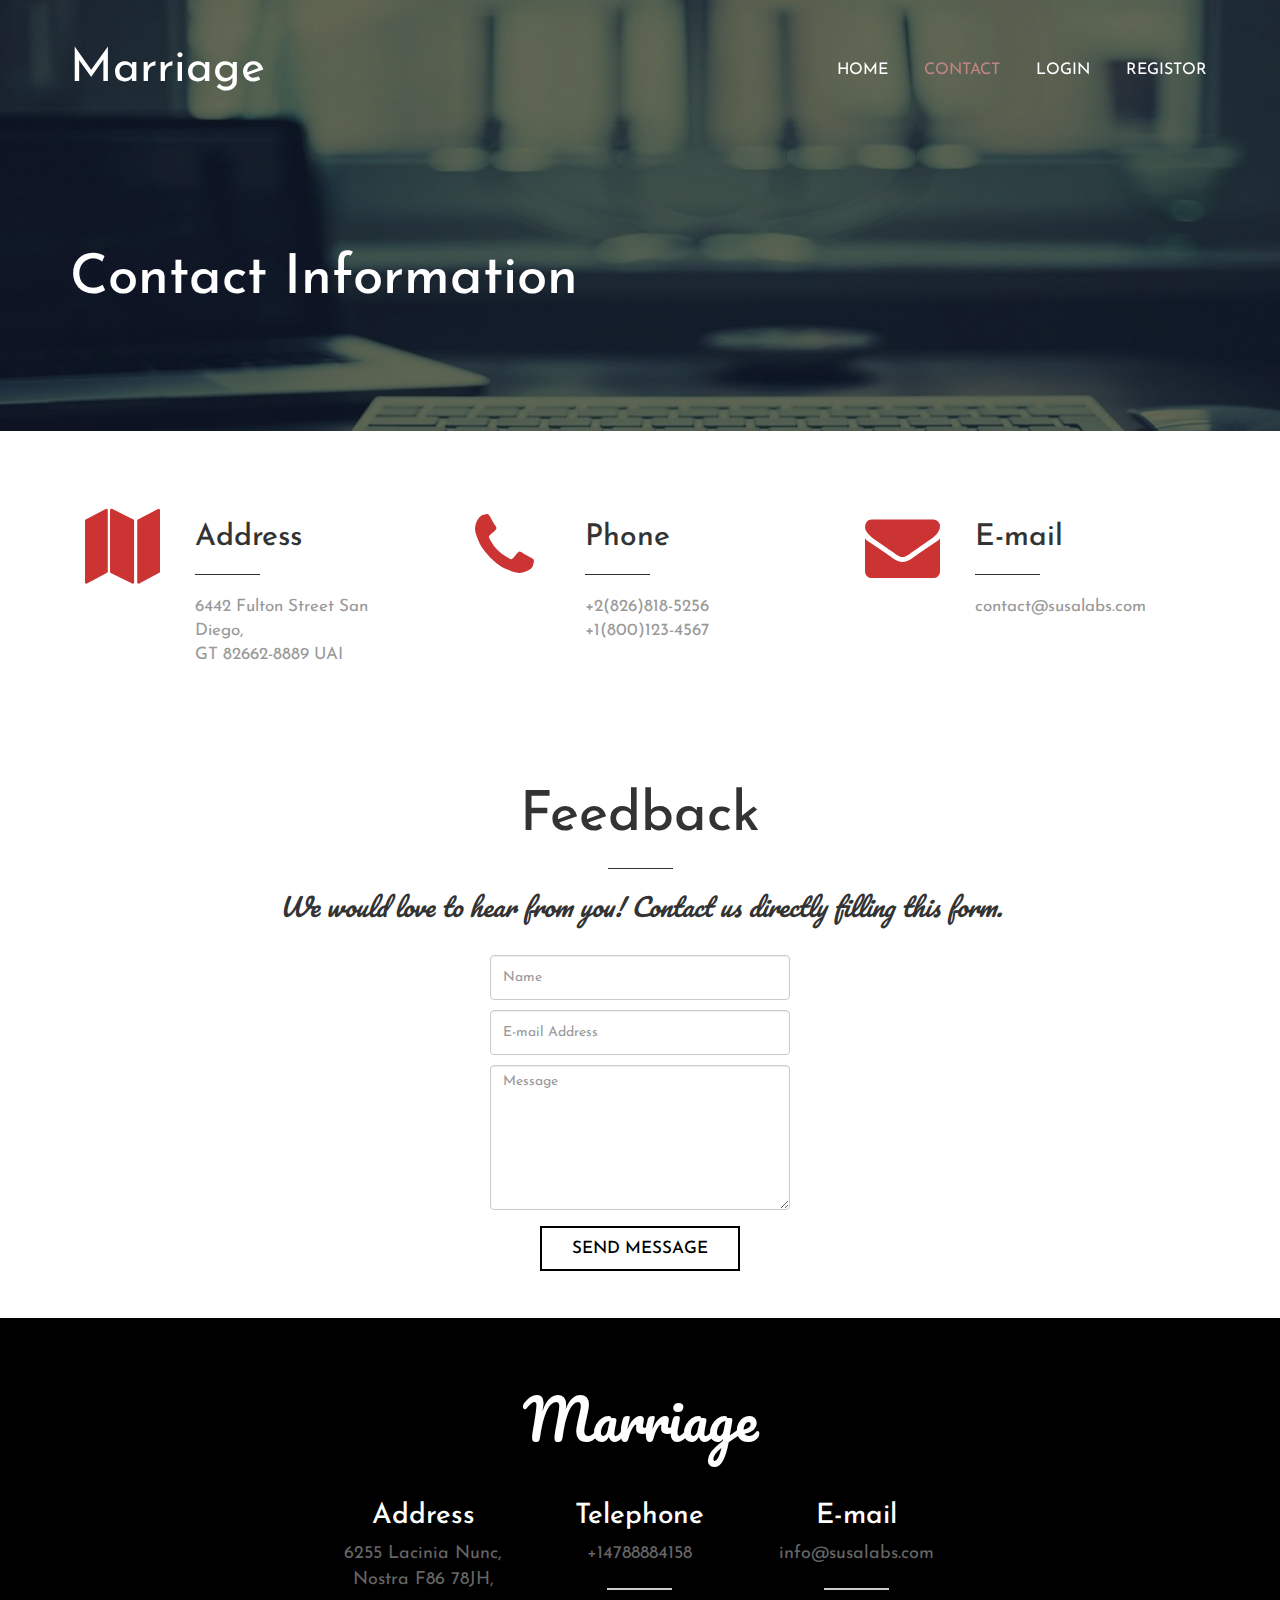
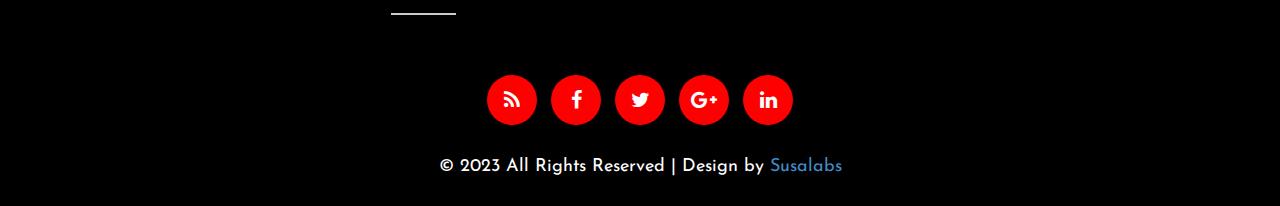
<file: contact.html>
<!DOCTYPE html>
<html lang="en">
  <head>
    <meta charset="utf-8">
    <meta http-equiv="X-UA-Compatible" content="IE=edge">
    <meta name="viewport" content="width=device-width, initial-scale=1">
    <title>Marriage</title>
	<link href="css/bootstrap.min.css" rel="stylesheet">
	<link href="css/global.css" rel="stylesheet">
	<link href="css/index.css" rel="stylesheet">
	<link href="css/about.css" rel="stylesheet">
	<link href="css/team.css" rel="stylesheet">
	<link href="css/contact.css" rel="stylesheet">
	<link rel="stylesheet" type="text/css" href="css/font-awesome.min.css" />
	<link href="css/element.css" rel="stylesheet">
	<link href="https://fonts.googleapis.com/css?family=Josefin+Sans&display=swap" rel="stylesheet">
	<link href="https://fonts.googleapis.com/css?family=Pacifico&display=swap" rel="stylesheet">
	<script src="js/jquery-2.1.1.min.js"></script>
	<script src="js/bootstrap.min.js"></script>
	

    
    
	
     

  </head>
  
<body>
	<section id="header">
		<nav class="navbar navbar-default navbar-fixed-top">
			<div class="container">
				<!-- Brand and toggle get grouped for better mobile display -->
				<div class="navbar-header page-scroll">
					<button type="button" class="navbar-toggle" data-toggle="collapse" data-target="#bs-example-navbar-collapse-1">
						<span class="sr-only">Toggle navigation</span>
						<span class="icon-bar"></span>
						<span class="icon-bar"></span>
						<span class="icon-bar"></span>
					</button>
					<a class="navbar-brand heading_tag" href="index.html">Marriage</a>
				</div>
	
				<!-- Collect the nav links, forms, and other content for toggling -->
				<div class="collapse navbar-collapse" id="bs-example-navbar-collapse-1">
					<ul class="nav navbar-nav navbar-right">
						<li>
							<a class="tag_menu " href="index.html">HOME</a>                    </li>
						 
					   <li>
							<a class="tag_menu active_tab" href="contact.html">CONTACT</a>                    </li>
							<li>
								<a class="tag_menu" href="login.html">LOGIN</a>                    </li>
								<li>
									<a class="tag_menu" href="registor.html">REGISTOR</a>                    </li>
					
						
					</ul>
					 
				</div>
				<!-- /.navbar-collapse -->
			</div>
			<!-- /.container-fluid -->
		</nav>
	</section>
	
	<section id="header_mini">
		<div class="container">
		  <div class="row">
				  <div class="header_mini clearfix">
					  <h1><a class="heading_tag" href="index.html">Marriage</a></h1>
				  </div>
						<a id="menu-toggle" href="#" class="btn btn-warning btn-lg toggle"><i class="fa fa-toggle-on"></i></a>
			  
						 <div id="sidebar-wrapper" class="">
							  <ul class="sidebar-nav">
								<a id="menu-close" href="#" class="btn btn-default btn-lg pull-right toggle"><i class="fa fa-remove"></i></a>
								<li class="sidebar-brand">
								  <a class="heading_tag" href="index.html">Marriage</a></li>
									 <li>
							<a class="tag_menu active_tab" href="index.html">HOME</a>                    </li>
						 <li>
							<a class="tag_menu" href="contact.html">CONTACT</a>                    </li>
							<li>
								<a class="tag_menu" href="contact.html">Login/Registor</a>                    </li>
						
										<li class="dropdown">
						  <a class="tag_menu" href="#" data-toggle="dropdown" role="button" aria-expanded="false">MORE<span class="caret"></span></a>
						  <ul class="dropdown-menu drop_1" role="menu">
							<li><a href="#">Home</a></li>
							<li><a href="#">Blogpost</a></li>
							<li><a href="detail.html">Detail</a></li>
						  </ul>
						</li>
							  </ul>
						 </div>
						 
		   </div>
		</div>
	  </section>

<section id="about" class="about_team clearfix">
 <div class="about_main clearfix">
   <div class="container">
  <div class="row">
   <div class="about clearfix">
   <div class="col-sm-7 about_left clearfix">
    <div class="about_left_inner clearfix">
	 <h1>Contact Information</h1>
	
	</div>
   </div>	 
   </div>
  </div>
 </div>
 </div>
</section>

<section id="contact" class="clearfix">
   <div class="container">
   <div class="row">
   <div class="contact clearfix">
    <div class="col-sm-4 contact_left clearfix">
	 <div class="contact_left_inner clearfix">
	  <div class="col-sm-3 contact_left_inner_left clearfix">
	   <div class="contact_left_inner_left_inner clearfix">
	    <p><i class="fa fa-map"></i></p>
	   </div>
	  </div>
	  <div class="col-sm-9 contact_left_inner_right clearfix">
	   <div class="contact_left_inner_right_inner clearfix">
	    <h4>Address</h4>
		<hr class="hr_1">
		<p>6442 Fulton Street San Diego,</p>
		<p>GT 82662-8889 UAI</p>
	   </div>
	  </div>
	 </div>
	</div>
	<div class="col-sm-4 contact_left clearfix">
	 <div class="contact_left_inner clearfix">
	  <div class="col-sm-3 contact_left_inner_left clearfix">
	   <div class="contact_left_inner_left_inner clearfix">
	    <p><i class="fa fa-phone"></i></p>
	   </div>
	  </div>
	  <div class="col-sm-9 contact_left_inner_right clearfix">
	   <div class="contact_left_inner_right_inner clearfix">
	    <h4>Phone</h4>
		<hr class="hr_1">
		<p><a href="#">+2(826)818-5256</a></p>
		<p><a href="#">+1(800)123-4567</a></p>
	   </div>
	  </div>
	 </div>
	</div>
	<div class="col-sm-4 contact_left clearfix">
	 <div class="contact_left_inner clearfix">
	  <div class="col-sm-3 contact_left_inner_left clearfix">
	   <div class="contact_left_inner_left_inner clearfix">
	    <p><i class="fa fa-envelope"></i></p>
	   </div>
	  </div>
	  <div class="col-sm-9 contact_left_inner_right clearfix">
	   <div class="contact_left_inner_right_inner clearfix">
	    <h4>E-mail</h4>
		<hr class="hr_1">
		<p><a href="#">contact@susalabs.com</a></p>
	   </div>
	  </div>
	 </div>
	</div>
   </div>
  </div>
 </div>
</section>

<section id="contact_2" class="clearfix">
   <div class="container">
   <div class="row">
   <div class="contact_2 clearfix">
    <h1>Feedback</h1>
	<hr class="hr_1">
    <p>We would love to hear from you! Contact us directly filling this form.</p>
	<input type="text" class="form-control form-control_new_1" placeholder="Name">
	<input type="text" class="form-control form-control_new_1" placeholder="E-mail Address">
	<textarea placeholder="Message" class="form-control form-control_mass"></textarea>
	<h5><a href="#">SEND MESSAGE</a></h5>
   </div>
  </div>
 </div>
</section>


<section id="footer" class="clearfix">
	<div class="container">
	 <div class="row">
	  <div class="footer clearfix">
	   <div class="footer_top clearfix">
		<h2><a href="index.html">Marriage</a></h2>
	   </div>
	   <div class="footer_middle clearfix">
		<div class="col-sm-4 footer_middle_left clearfix">
		 <div class="footer_middle_left_inner clearfix">
		  <h2>Address</h2>
		  <p>6255 Lacinia Nunc,</p>
		  <p>Nostra F86 78JH,</p>
		  <hr class="hr_1">
		 </div>
		</div>
		<div class="col-sm-4 footer_middle_left clearfix">
		 <div class="footer_middle_left_inner clearfix">
		  <h2>Telephone</h2>
		  <p><a href="#"> +14788884158</a></p>
		  
		  <hr class="hr_1">
		 </div>
		</div>
		<div class="col-sm-4 footer_middle_left clearfix">
		 <div class="footer_middle_left_inner clearfix">
		  <h2>E-mail</h2>
		  <p><a href="#">info@susalabs.com</a></p>
		  
		  <hr class="hr_1">
		 </div>
		</div>
	   </div>
	   <div class="footer_bottom clearfix"> 
	   <ul class="social-network social-circle">
						   <li><a href="#" class="icoRss" title="Rss"><i class="fa fa-rss"></i></a></li>
						   <li><a href="#" class="icoFacebook" title="Facebook"><i class="fa fa-facebook"></i></a></li>
						   <li><a href="#" class="icoTwitter" title="Twitter"><i class="fa fa-twitter"></i></a></li>
						   <li><a href="#" class="icoGoogle" title="Google +"><i class="fa fa-google-plus"></i></a></li>
						   <li><a href="#" class="icoLinkedin" title="Linkedin"><i class="fa fa-linkedin"></i></a></li>
		   </ul>
		   <p> © 2023  All Rights Reserved | Design by <a href="https://susalabs.com/">Susalabs</a></p>
	   </div>
	  </div>
	 </div>
	</div>
   </section>


<script src="js/classie.js"></script>
<script src="js/cbpAnimatedHeader.js"></script>
<script type="text/javascript">
	  $("#menu-close").click(function(e) {
    e.preventDefault();
    $("#sidebar-wrapper").toggleClass("active");
  });
  $("#menu-toggle").click(function(e) {
    e.preventDefault();
    $("#sidebar-wrapper").toggleClass("active");
  });
	</script>
</body>
       
</html>
</file>
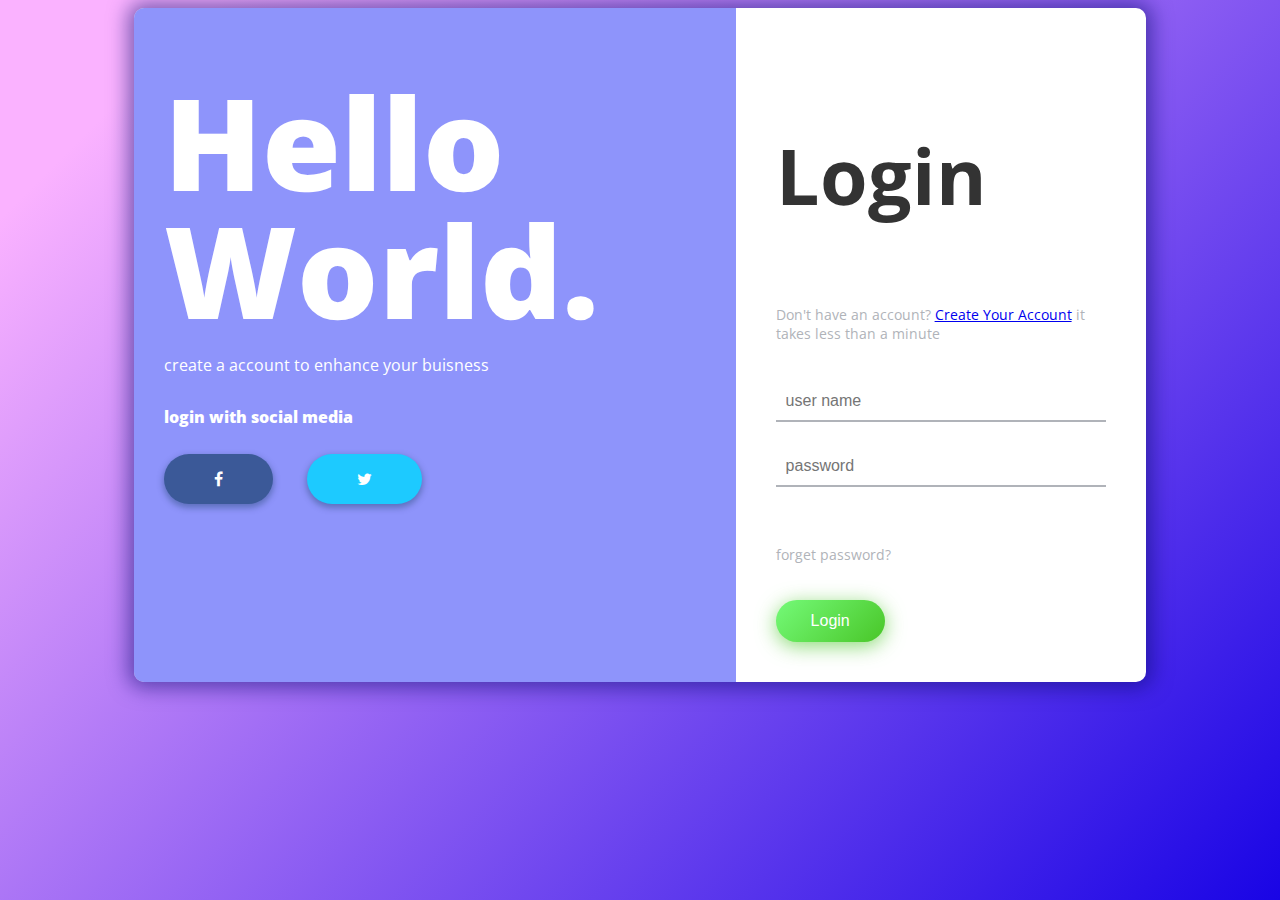
<file: login.html>
<!DOCTYPE html>
<html lang="en" >
<head>
  <meta charset="UTF-8">
  <title>Login</title>
  <link href="https://fonts.googleapis.com/css?family=Open+Sans" rel="stylesheet">


<link href="https://maxcdn.bootstrapcdn.com/font-awesome/4.7.0/css/font-awesome.min.css" rel="stylesheet" integrity="sha384-wvfXpqpZZVQGK6TAh5PVlGOfQNHSoD2xbE+QkPxCAFlNEevoEH3Sl0sibVcOQVnN" crossorigin="anonymous">
<link rel="stylesheet" type="text/css" href="css/login.css">

</head>
<body>
<!-- partial:index.partial.html -->
<div class="box-form">
	<div class="left">
		<div class="overlay">
		<h1>Hello World.</h1>
		<p>create a account to enhance your buisness</p>
		<span>
			<p>login with social media</p>
			<a href="#"><i class="fa fa-facebook" aria-hidden="true"></i></a>
			<a href="#"><i class="fa fa-twitter" aria-hidden="true"></i></a>
		</span>
		</div>
	</div>
	
	
		<div class="right">
		<h5>Login</h5>
		<p>Don't have an account? <a href="registor.html">Create Your Account</a> it takes less than a minute</p>
		<div class="inputs">
			<input type="text" id="username" placeholder="user name">
			<br>
			<input type="password" id="pass" placeholder="password">
		</div>
			
			<br><br>
			
		<div class="remember-me--forget-password">
				<!-- Angular -->
	
			<p>forget password?</p>
		</div>
			
			<br>
			<button type="submit" onclick="validate()">Login</button>
	</div>
	
</div>
  

<!-- partial -->
<script>
	function validate(){
		var username= document.getElementById("username").value
		var pass= document.getElementById("pass").value
		if (username=="susalabs" && pass=="123456789"){
			alert("login successfully");
			window.location.replace("compose.html");
			return false;
		}
		else{
			alert("login failed");
		}
	}
</script>

  
</body>
</html>
</file>
<file: css/global.css>
/*
Template Name:Marriage
File: Layout CSS
Author: Templates On Web
Author URI: http://templateonweb.com/
Licence: <a href="http://www.templateonweb.com/terms.php?v=content&contentid=152">Website Template Licence</a>
*/
body{
font-family: 'Josefin Sans', sans-serif!important;
   }
h1,h2,h3,h4,h5,h6{
padding:0;
margin:0;
}
a:hover{
text-decoration:none;
}
ul{
padding:0;
margin:0;
list-style:none;
}
p{
padding:0;
margin:0;
}
.space_left{
padding-left:0; 
} 
.space_right{
padding-right:0; 
} s
.space_all{
padding:0; 
} 
.border_none_1{
   border:none!important;
   }
.active_tab{
   color:#d0413c!important;
  }
.left_1{
  display:block;
 }



/*********************header****************/
.navbar-default {
  background:none;
  border:none;
  padding-top:45px;
}
.navbar-brand{
   color:#fff!important;
   font-size:46px;
   }
#header .tag_menu{
   color:#fff;
   padding-left:10px;
   padding-right:10px;
   margin-left:8px;
   margin-right:8px;
   font-size:16px;
   }
#header .tag_menu:hover{
   color: #fac122;
   border-bottom:2px solid #fac122;
  }
.nav .open>a, .nav .open>a:hover, .nav .open>a:focus{
background:none; 
color: #fac122!important;
border-bottom:2px solid #fac122;
  }
.navbar-default .navbar-nav>.open>a, .navbar-default .navbar-nav>.open>a:hover, .navbar-default .navbar-nav>.open>a:focus{
  background:none; 
  }
.drop_1 {
  min-width:200px;
  text-align:center;
  padding:0;
   }
.drop_1 a:hover{
       background:none!important;
	   color:#dd3744!important;
	   }
.header_menu .navbar{
   background:#333!important;
   padding-bottom:45px;
	}
.drop_1 li a{
background:#FFCC00;
color:#000;
font-size:20px;
border-bottom:1px solid #333;
}
#header_mini{
display:none;
}
/*********************header_end****************/

/*********************header_mini****************/
#header_mini{
    display:none;
	}
  #header_mini  #sidebar-wrapper {
    margin-right: -250px;
    right: 0;
    width: 250px;
    background: #333;
    position: fixed;
    height: 100%;
    overflow-y: auto;
    z-index: 1000;
    transition: all 0.5s ease-in 0s;
    -webkit-transition: all 0.5s ease-in 0s;
    -moz-transition: all 0.5s ease-in 0s;
    -ms-transition: all 0.5s ease-in 0s;
    -o-transition: all 0.5s ease-in 0s;
  }

 #header_mini  .sidebar-nav {
    position: absolute;
    top: 0;
    width: 250px;
    list-style: none;
    margin: 0;
    padding: 0;
  }

 #header_mini   .sidebar-nav li {
    line-height: 50px;
    text-indent: 20px;
  }

 #header_mini   .sidebar-nav li a {
    color: #ffffff;
	font-size:16px;
    display: block;
    text-decoration: none;
  }

 #header_mini   .sidebar-nav li a:hover {
    color:#fac122;
    text-decoration: none;
	border-bottom:2px solid #fac122;
  }

 #header_mini   .sidebar-nav li a:active, .sidebar-nav li a:focus {
    text-decoration: none;
  }

 #header_mini   .sidebar-nav > .sidebar-brand {
    height: 55px;
    line-height: 55px;
    font-size: 18px;
  }

 #header_mini  .sidebar-nav > .sidebar-brand a {
    color: #ffffff;
	font-size:25px;
  }

 #header_mini   .sidebar-nav > .sidebar-brand a:hover {
    color: #fff;
    background: none;
  }

#header_mini    #menu-toggle {
    top: 0;
    right: 0;
    position: fixed;
    z-index: 1;
  }

#header_mini   #sidebar-wrapper.active {
    right: 250px;
    width: 250px;
    transition: all 0.5s ease-out 0s;
    -webkit-transition: all 0.5s ease-out 0s;
    -moz-transition: all 0.5s ease-out 0s;
    -ms-transition: all 0.5s ease-out 0s;
    -o-transition: all 0.5s ease-out 0s;
  }

 #header_mini   .toggle {
    margin: 5px 5px 0 0;
  }
.header_mini{
    background:#000;
    padding:10px 10px 10px 30px;
   }
 #header_mini .drop_1 a{
    color:#333!important;
	}
 #header_mini .drop_1 a:hover{
   color:#dd3744!important;
   border:none!important;
	}
.header_mini .heading_tag{
    color:#fff;
	}
/*********************header_mini_end****************/


/*********************footer****************/
#footer{
background:#000000;
padding-top:70px;
padding-bottom:25px;
}
#footer .container{
width:650px;
}
.footer_top h2{
text-align:center;
padding-bottom:50px;
}
.footer_top h2 a{
font-size:56px;
color:#FFFFFF;
font-family: 'Pacifico', cursive;
}
.footer_middle_left_inner h2{
font-size:28px;
color:#FFFFFF;
text-align:center;
padding-bottom:10px;
}
.footer_middle_left_inner p{
font-size:18px;
color:#666;
text-align:center;
}
.footer_middle_left_inner p a{
color:#666;
}
.footer_middle_left_inner p a:hover{
color:#FFFFC4;
}
.footer_middle_left_inner .hr_1 {
width: 65px;
border-width: 2px;
border-color: #ccc;
}
ul.social-network {
	list-style: none;
	display: inline;
	margin-left:0 !important;
	padding: 0;
}
ul.social-network li {
	display: inline;
	margin: 0 5px;
}


/* footer social icons */
.social-network a.icoRss:hover {
	background-color: #F56505;
}
.social-network a.icoFacebook:hover {
	background-color:#3B5998;
}
.social-network a.icoTwitter:hover {
	background-color:#33ccff;
}
.social-network a.icoGoogle:hover {
	background-color:#BD3518;
}
.social-network a.icoVimeo:hover {
	background-color:#0590B8;
}
.social-network a.icoLinkedin:hover {
	background-color:#007bb7;
}
.social-network a.icoRss:hover i, .social-network a.icoFacebook:hover i, .social-network a.icoTwitter:hover i,
.social-network a.icoGoogle:hover i, .social-network a.icoVimeo:hover i, .social-network a.icoLinkedin:hover i {
	color:#fff;
}
a.socialIcon:hover, .socialHoverClass {
	color:#44BCDD;
}

.social-circle li a {
	display:inline-block;
	position:relative;
	margin:0 auto 0 auto;
	-moz-border-radius:50%;
	-webkit-border-radius:50%;
	border-radius:50%;
	text-align:center;
	width: 50px;
	height: 50px;
	font-size:20px;
	background:#FF0000;
}
.social-circle li i {
	margin:0;
	line-height:50px;
	text-align: center;
}

.social-circle li a:hover i, .triggeredHover {
	-moz-transform: rotate(360deg);
	-webkit-transform: rotate(360deg);
	-ms--transform: rotate(360deg);
	transform: rotate(360deg);
	-webkit-transition: all 0.2s;
	-moz-transition: all 0.2s;
	-o-transition: all 0.2s;
	-ms-transition: all 0.2s;
	transition: all 0.2s;
}
.social-circle i {
	color: #fff;
	-webkit-transition: all 0.8s;
	-moz-transition: all 0.8s;
	-o-transition: all 0.8s;
	-ms-transition: all 0.8s;
	transition: all 0.8s;
}

.footer_bottom ul a {
 background-color: #FF0000!important;  
}
.footer_bottom{
text-align:center;
padding-top:40px;
}
.footer_bottom p{
font-size:18px;
color:#FFFFFF;
padding-top:30px;
}

/*********************footer_end****************/











@media screen and (max-width : 767px){
#header{
display:none;
}
#header_mini {
display: block;
}
#footer .container {
width: auto;
}
.social-circle li a {
width: 45px;
height: 45px;
font-size: 19px;
}



}

@media (min-width:768px) and (max-width:960px) {
#header .container{
width:auto;
}
#header .navbar-brand {
font-size: 30px;
}
#header .tag_menu {
padding-left: 3px;
padding-right: 3px;
margin-left: 5px;
margin-right: 5px;
font-size: 12px;
}
#header .navbar-right {
float: right!important;
}

}

@media (min-width:961px) and (max-width:1200px) { 
#header .container {
width: auto;
}
#header.navbar-brand {
font-size: 40px;
}
#header .tag_menu {
    color: #fff;
    padding-left: 5px;
    padding-right: 5px;
    margin-left: 5px;
    margin-right: 5px;
    font-size: 14px;
}


}

@media (min-width:1201px) and (max-width:1250px) {

 }
</file>
<file: css/index.css>
/*
Template Name:Cavyalia
File: Layout CSS
Author: Templates On Web
Author URI: http://templateonweb.com/
Licence: <a href="http://www.templateonweb.com/terms.php?v=content&contentid=152">Website Template Licence</a>
*/
body{
font-family: 'Josefin Sans', sans-serif!important;
   }
h1,h2,h3,h4,h5,h6{
padding:0;
margin:0;
}
a:hover{
text-decoration:none;
}
ul{
padding:0;
margin:0;
list-style:none;
}
p{
padding:0;
margin:0;
}
.space_left{
padding-left:0; 
}  
.space_right{
padding-right:0; 
} 
.space_all{
padding:0; 
} 
.border_none_1{
   border:none!important;
   }
.active_tab{
   color:#c08585!important;
  }
.left_1{
  display:block;
 }



/*********************center****************/
#center {
    background-image: url(../img/background.jpg       );
	background-attachment:fixed;
}
.center_main{
   background:#00000091;
   padding-top: 350px;
   padding-bottom: 300px;
   }
.center_left_inner h1{
font-family: 'Pacifico', cursive;
font-size:90px;
color:#FFFFFF;
}
.center_left_inner h3{
font-size:50px;
color:#FFFFFF;
padding-left:100px;
padding-top:30px;
}
.center_left_inner h5{
font-size:20px;
color:#999;
padding-left:100px;
padding-top:20px;
}
.center_left_inner h4{
padding-top:40px;
padding-left:100px;
}
.center_left_inner h4 a{
padding:14px 40px;
font-size:18px;
color:#FFFFFF;
border:2px solid #FFFFFF;
}
.center_left_inner h4 a:hover{
background:#FFFFFF;
color:#333;
border:2px solid #FFFFFF;
}
/*********************center_end****************/


/*********************center_2****************/
#center_2{
padding-top:70px;
padding-bottom:50px;
}
.center_2_top{
text-align:center;
}
.center_2_top h2{
font-size:45px;
color:#000;
}
.center_2_top .hr_1{
width:100px;
border-width:3px;
border-color:#000;
}
.center_2_top p{
font-family: 'Pacifico', cursive;
font-size:22px;
color:#333;
padding-bottom:30px;
}
.center_2_middle_left_inner{
text-align:center;
}
.center_2_middle_left_inner p{
font-size:60px;
color:#CC9966;
}
.center_2_middle_left_inner h2{
padding-top:20px;
padding-bottom:20px;
}
.center_2_middle_left_inner h2 a{
font-size:30px;
color:#333;
} 
.center_2_middle_left_inner h2 a:hover{
color:#CC9966;
} 
.center_2_middle_left_inner h4 i{
font-size:14px;
margin-right:5px;
color:#5a5959;
}
.center_2_middle_left_inner h4{
font-size:18px;
padding-bottom:5px;
}



/*********************center_2_end****************/


/*********************center_3****************/
#center_3{
background:#f4f4f4;
padding-top:70px;
padding-bottom:50px;
}
.center_3_top{
text-align:center;
}
.center_3_top h2{
font-size:55px;
color:#000;
font-family: 'Pacifico', cursive;
padding-bottom:20px;
}
.center_3_top .hr_1{
width:100px;
border-width:2px;
border-color:#333;
}
.center_3_top p{
font-size:18px;
color:#333;
padding-top:30px;
padding-bottom:50px;
}
.center_3_top h5 a{
padding:12px 30px;
font-size:17px;
color:#000000;
border:2px solid #000000;
}
.center_3_top h5 a:hover{
background:#000000;
color:#fff;
}

/*********************center_3_end****************/


/*********************center_4****************/
#center_4{
padding-top:70px;
padding-bottom:50px;
}
.center_4_top h2{
font-size:55px;
color:#000;
font-family: 'Pacifico', cursive;
padding-bottom:20px;
text-align:center;
}
.center_4_top .hr_1{
width:100px;
border-width:2px;
border-color:#333;
}

/*********************center_4_end****************/

/*********************center_5****************/
#center_5{
background:#f4f4f4;
}
.center_5_left_inner{
padding-left:250px;
padding-right:100px;
}
.center_5_left_inner h2{
font-size:55px;
color:#000;
font-family: 'Pacifico', cursive;
padding-bottom:20px;
padding-top:50px;
line-height:70px;
padding-bottom: 0;
}
.center_5_left_inner .hr_1 {
width: 65px;
border-width: 2px;
border-color: #333;
margin-right: 340px;
}
.center_5_left_inner h4{
font-size:26px;
color:#000;
font-style:italic;
padding-top:10px;
padding-bottom:20px;
}
.center_5_left_inner p{
font-size:18px;
color:#333;
line-height:25px;
padding-bottom:50px;
}
.center_5_left_inner h5 a{
padding:12px 30px;
font-size:17px;
color:#000000;
border:2px solid #000000;
}
.center_5_left_inner h5 a:hover{
background:#000000;
color:#fff;
}


/*********************center_5_end****************/


/*********************center_6****************/
#center_6{
padding-top:50px;
padding-bottom:50px;
background:#cccccc78;
}
.center_6_top h2{
font-size:55px;
color:#000;
font-family: 'Pacifico', cursive;
padding-bottom:20px;
padding-top:50px;
line-height:70px;
text-align:center;
}
.center_6_top .hr_1 {
width: 65px;
border-width: 2px;
border-color: #333;
}
.center_6_bottom{
padding-top:50px;
text-align:center;
}
.center_6_bottom h5 a{
padding:14px 30px;
font-size:17px;
color:#000000;
border:2px solid #000000;
}
.center_6_bottom h5 a:hover{
background:#000000;
color:#fff;
} 

/*********************center_6_end****************/


/*********************center_7****************/
#center_7{
padding-top:30px;
padding-bottom:50px;
}
.center_7_top h2{
font-size:55px;
color:#000;
font-family: 'Pacifico', cursive;
padding-bottom:20px;
padding-top:50px;
line-height:70px;
text-align:center;
}
.center_7_top .hr_1 {
width: 65px;
border-width: 2px;
border-color: #333;
}
.center_7_middle_left_inner{
text-align:center;
border:8px solid #cccccc94;
padding-top:70px;
padding-bottom:70px;
padding-left:20px;
padding-right:20px;
}
.center_7_middle_left_inner_2{
border:8px solid #d0413c!important;
}
.center_7_middle_left_inner h2{
font-size:35px;
line-height:40px;
}
.center_7_middle_left_inner .hr_1 {
width: 65px;
border-width: 1px;
border-color: #333;
}
.center_7_middle_left_inner p{
font-size:19px;
line-height:25px;
color:#666;
padding-bottom:10px;
}
.center_7_middle_left_inner h3{
font-size:29px;
color:#000;
padding-top:20px;
padding-bottom:60px;
}
.center_7_middle_left_inner h5 a{
padding:14px 30px;
font-size:16px;
color:#000000;
border:2px solid #000000;
}
.center_7_middle_left_inner h5 a:hover{
background:#000000;
color:#fff;
} 
.center_7_middle_left_inner_2 h5 a{
padding:14px 30px;
font-size:16px;
color:#fff!important;
background:#d0413c!important;
border:2px solid #d0413c!important;
}
.center_7_middle_left_inner_2 h5 a:hover{
background:none!important;
color:#d0413c!important;
} 
/*********************center_7_end****************/


/*********************center_7_end****************/
#center_8{
padding-top:30px;
padding-bottom:50px;
}
.center_8_top h2{
font-size:55px;
color:#000;
font-family: 'Pacifico', cursive;
padding-bottom:20px;
padding-top:50px;
line-height:70px;
text-align:center;
}
.center_8_top .hr_1 {
width: 65px;
border-width: 2px;
border-color: #333;
}
.center_8_middle_left_inner{
text-align:center;
padding-top:50px;
padding-bottom:50px;
padding-left:20px;
padding-right:20px;
background:#FFFFFF;
margin-right:10px;
}
.center_8_middle_left_inner h2{
font-size:32px;
font-style:italic;
}
.center_8_middle_left_inner h6{
font-size:14px;
color:#999999;
}
.center_8_middle_left_inner p{
font-size:18px;
color:#333;
line-height:25px;
padding-top:20px;
padding-bottom:30px;
}
.center_8_middle_left_inner h5 a{
padding:14px 30px;
font-size:16px;
color:#000000;
border:2px solid #000000;
}
.center_8_middle_left_inner h5 a:hover{
background:#000000;
color:#fff;
} 
.center_8_middle_left{
background-image: url(../img/6.jpg);
padding:20px;
background-repeat:no-repeat;
}
.center_8_middle_center{
background-image: url(../img/7.jpg);
padding:20px;
background-repeat:no-repeat;
}
.center_8_middle_right{
background-image: url(../img/8.jpg);
padding:20px;
background-repeat:no-repeat;
}

/*********************center_7_end****************/








@media screen and (max-width : 767px){
.center_left_inner h1 {
font-size: 45px;
text-align: center;
}
.center_left_inner h3 {
font-size: 30px;
padding-left: 0px;
text-align: center;
}
.center_left_inner h5 {
font-size: 14px;
padding-left: 0px;
text-align: center;
}
.center_left_inner h4{
text-align: center;
padding-left: 0px;
}
.center_left_inner h4 a {
padding: 14px 20px;
font-size: 14px;
}
.center_main {
padding-top: 50px;
padding-bottom: 50px;
}
.center_2_top h2 {
font-size: 35px;
}
.center_3_top h2 {
font-size: 32px;
}
.center_4_top h2 {
font-size: 32px;
}
#center_4 {
padding-top: 40px;
padding-bottom: 0px;
}
.center_5_left_inner {
padding-left: 0px;
padding-right: 0px;
text-align: center;
padding-bottom:50px;
}
.center_5_left_inner h2 {
font-size: 32px;
padding-top: 0px;
line-height: 50px;
padding-bottom: 0;
}
.center_5_left_inner .hr_1 {
margin-right: auto;
}
.center_6_middle_left_inner p img{
width:100%;
margin-bottom:20px;
}
#center_6 {
padding-top: 0px;
}
.center_6_bottom h5 a {
padding: 14px 20px;
font-size: 14px;
}
.center_7_top h2 {
font-size: 38px;
padding-top: 0px;
line-height: 50px;
}
.center_7_middle_left_inner{
margin-bottom:20px;
}
#center_8 {
padding-top: 0px;
}
#center_7 {
padding-bottom: 0px;
}
.center_8_top h2 {
font-size: 48px;
padding-top: 15px;
line-height: 50px;
}
.center_8_middle_left_inner h2 {
font-size: 25px;
}
.center_8_middle_center {
margin-bottom: 20px;
background-repeat:repeat;
}
.center_8_middle_right {
background-repeat:repeat;
margin-bottom: 20px;
}
.center_8_middle_left{
margin-bottom: 20px;
background-repeat:repeat;
}



}

@media (min-width:768px) and (max-width:960px) {
.center_left_inner h1 {
font-size: 65px;
}
.center_left_inner h3 {
font-size: 40px;
padding-left: 50px;
}
.center_left_inner h5 {
font-size: 15px;
padding-left: 50px;
}
.center_left_inner h4 {
padding-left: 50px;
}
.center_5_left_inner {
padding-left: 50px;
padding-right: 30px;
padding-bottom:30px;
}
.center_5_left_inner h2 {
font-size: 30px;
padding-top: 50px;
line-height: 46px;
}
.center_5_left_inner p {
font-size: 15px;
line-height: 20px;
padding-bottom: 30px;
}
#center_6 {
padding-top: 0px;
}
.center_6_middle_left_inner p img{
width:100%;
}
.center_7_middle_left_inner h2 {
font-size: 22px;
}
.center_7_middle_left_inner h5 a {
padding: 14px 25px;
font-size: 14px;
}
.center_7_middle_left_inner_2 h5 a {
padding: 14px 25px;
font-size: 14px;
}
.center_8_top h2 {
font-size: 40px;
padding-top: 0px;
line-height: 35px;
}
.center_8_middle_left_inner h2 {
font-size: 20px;
}
.center_8_middle_left_inner p {
font-size: 13px;
line-height: 20px;
}
.center_8_middle_left_inner h5 a {
font-size: 14px;
}
.center_2_middle_left_inner{
padding-top: 30px;
border-bottom: 1px solid #d3d3d3cc;
padding-bottom: 30px;
}


}

@media (min-width:961px) and (max-width:1200px) {
.center_left_inner h1 {
    font-size: 66px;
}
.center_left_inner h3 {
font-size: 40px;
padding-left: 40px;
}
.center_left_inner h5 {
font-size: 18px;
padding-left: 50px;
}
.center_left_inner h4 {
padding-left: 50px;
}
#center_2 .container {
width: auto;
}
.center_2_middle_left_inner h2 a {
font-size: 28px;
}
.center_5_left_inner {
padding-left: 150px;
padding-right: 70px;
}
.center_5_left_inner h2 {
font-size: 38px;
padding-top: 20px;
line-height: 49px;
}
.center_5_left_inner p {
font-size: 16px;
line-height: 25px;
padding-bottom: 25px;
}
.center_5_left_inner h5{
padding-bottom: 25px;
}
#center_6 .container {
width: auto;
}
.center_6_middle_left_inner p img{
width: 100%;
}
#center_7 .container {
width: auto;
}
.center_7_middle_left_inner h2 {
font-size: 30px;
}
#center_8 .container {
width: auto;
}
.center_8_middle_left_inner h2 {
font-size: 28px;
}

}

@media (min-width:1201px) and (max-width:1250px) {

 }
</file>
<file: css/about.css>
/*
Template Name:Cavyalia
File: Layout CSS
Author: Templates On Web
Author URI: http://templateonweb.com/
Licence: <a href="http://www.templateonweb.com/terms.php?v=content&contentid=152">Website Template Licence</a>
*/
body{
font-family: 'Josefin Sans', sans-serif!important;
   }
h1,h2,h3,h4,h5,h6{
padding:0;
margin:0;
}
a:hover{
text-decoration:none;
}
ul{
padding:0;
margin:0;
list-style:none;
}
p{
padding:0;
margin:0;
}
.space_left{
padding-left:0; 
} 
.space_right{
padding-right:0; 
} 
.space_all{
padding:0; 
} 
.border_none_1{
   border:none!important;
   }
.active_tab{
   color:#c08585!important;
  }
.left_1{
  display:block;
 }



/*********************about****************/
#about {
    background-image: url(../img/9.jpg);
	background-repeat:no-repeat;
}
.about_main{
   background:#00000091;
   padding-top: 250px;
   padding-bottom: 100px;
   }
.about_left_inner h1{
font-size:55px;
color:#FFFFFF;
padding-bottom:20px;
}
.about_left_inner h5{
font-size:20px;
color:#999;
}

/*********************about_end****************/



/*********************about_2****************/
#about_2{
padding-top:70px;
padding-bottom:70px;
}
.about_2_left_inner h1{
font-size:40px;
line-height:55px;
}
.about_2_right_inner_left_inner p{
font-size:17px;
line-height:30px;
color:#666666;
}
.ih-item {
  position: relative;
  -webkit-transition: all 0.35s ease-in-out;
  -moz-transition: all 0.35s ease-in-out;
  transition: all 0.35s ease-in-out;
}
.ih-item,
.ih-item * {
  -webkit-box-sizing: border-box;
  -moz-box-sizing: border-box;
  box-sizing: border-box;
}
.ih-item a {
  color: #333;
}
.ih-item a:hover {
  text-decoration: none;
}
.ih-item img {
  width: 100%;
  height: 100%;
}

.ih-item.square {
  position: relative;
  width: 100%;
  height: 100%;
  border: 8px solid #fff;
  box-shadow: 1px 1px 3px rgba(0, 0, 0, 0.3);
}
.ih-item.square .info {
  position: absolute;
  top: 0;
  bottom: 0;
  left: 0;
  right: 0;
  text-align: center;
  -webkit-backface-visibility: hidden;
  backface-visibility: hidden;
}

.ih-item.square.effect13 {
  overflow: hidden;
}
.ih-item.square.effect13.colored .info {
  background: #1a4a72;
  background: rgba(26, 74, 114, 0.6);
}
.ih-item.square.effect13 .img {
  -webkit-transition: all 0.35s ease-in-out;
  -moz-transition: all 0.35s ease-in-out;
  transition: all 0.35s ease-in-out;
  -webkit-transform: scale(1);
  -moz-transform: scale(1);
  -ms-transform: scale(1);
  -o-transform: scale(1);
  transform: scale(1);
}
.ih-item.square.effect13 .info {
  background: #333333;
  background: rgba(0, 0, 0, 0.6);
  visibility: hidden;
  opacity: 0;
  pointer-events: none;
  -webkit-transition: all 0.35s ease-in-out;
  -moz-transition: all 0.35s ease-in-out;
  transition: all 0.35s ease-in-out;
}
.ih-item.square.effect13 a:hover .img {
  -webkit-transform: scale(1.2);
  -moz-transform: scale(1.2);
  -ms-transform: scale(1.2);
  -o-transform: scale(1.2);
  transform: scale(1.2);
}
.ih-item.square.effect13 a:hover .info {
  visibility: visible;
  opacity: 1;
}

.ih-item.square.effect13.left_to_right .info {
  -webkit-transform: translateX(-100%);
  -moz-transform: translateX(-100%);
  -ms-transform: translateX(-100%);
  -o-transform: translateX(-100%);
  transform: translateX(-100%);
}
.ih-item.square.effect13.left_to_right a:hover .info {
  -webkit-transform: translateX(0);
  -moz-transform: translateX(0);
  -ms-transform: translateX(0);
  -o-transform: translateX(0);
  transform: translateX(0);
}

.ih-item.square.effect13.right_to_left .info {
  -webkit-transform: translateX(100%);
  -moz-transform: translateX(100%);
  -ms-transform: translateX(100%);
  -o-transform: translateX(100%);
  transform: translateX(100%);
}
.ih-item.square.effect13.right_to_left a:hover .info {
  -webkit-transform: translateX(0);
  -moz-transform: translateX(0);
  -ms-transform: translateX(0);
  -o-transform: translateX(0);
  transform: translateX(0);
}

.ih-item.square.effect13.top_to_bottom .info {
  -webkit-transform: translateY(-100%);
  -moz-transform: translateY(-100%);
  -ms-transform: translateY(-100%);
  -o-transform: translateY(-100%);
  transform: translateY(-100%);
}
.ih-item.square.effect13.top_to_bottom a:hover .info {
  -webkit-transform: translateY(0);
  -moz-transform: translateY(0);
  -ms-transform: translateY(0);
  -o-transform: translateY(0);
  transform: translateY(0);
}

.ih-item.square.effect13.bottom_to_top .info {
  -webkit-transform: translateY(100%);
  -moz-transform: translateY(100%);
  -ms-transform: translateY(100%);
  -o-transform: translateY(100%);
  transform: translateY(100%);
}
.ih-item.square.effect13.bottom_to_top a:hover .info {
  -webkit-transform: translateY(0);
  -moz-transform: translateY(0);
  -ms-transform: translateY(0);
  -o-transform: translateY(0);
  transform: translateY(0);
}

.about_2_middle_left_inner_2 {
text-align:center;
}
.about_2_middle_left_inner_2 h1{
padding-top:10px;
}
.about_2_middle_left_inner_2 h1 a{
font-size:35px;
color:#000000;
font-family: 'Pacifico', cursive;
}
.about_2_middle_left_inner_2 h1 a:hover{
color:#FFCC99;
}
.about_2_middle_left_inner_2 h6{
font-size:15px;
color:#999;
padding-bottom:20px;
}
.about_2_middle_left_inner_2 p{
font-size:18px;
color:#666;
line-height:25px;
padding-bottom:40px;
}
.about_2_middle_left_inner_2 h5 a {
padding: 12px 30px;
font-size: 17px;
color: #000000;
border: 2px solid #000000;
}
.about_2_middle_left_inner_2 h5 a:hover {
background: #000000;
color: #fff;
}


/*********************about_2_end****************/


/*********************about_3****************/
#about_3{
background:#f4f4f4;
padding-top:70px;
padding-bottom:70px;
}
.about_3_top {
text-align:center;
}
.about_3_top h2{
font-size:55px;
padding-bottom:20px;
font-family: 'Pacifico', cursive;
}
.about_3_top .hr_1 {
width: 65px;
border-width: 2px;
border-color: #333;
}
.about_3_middle{
border-bottom:1px solid #ccc;
padding-bottom:30px;
}
.about_3_middle_left_inner h2{
padding-bottom:20px;
}
.about_3_middle_left_inner h2 a{
font-size:25px;
color:#000000;
}
.about_3_middle_left_inner h2 a:hover{
color:#FF9966;
}
.about_3_middle_right_inner p{
font-size:18px;
line-height:25px;
color:#666666;
padding-top:100px;
padding-bottom:20px;
}
.about_3_middle_right_inner .hr_1 {
width: 65px;
border-width: 2px;
border-color: #333;
margin-left:0px;
}
.about_3_middle_right_inner h5{
padding-top:50px;
}
.about_3_middle_right_inner h5 a {
padding: 14px 30px;
font-size: 16px;
color: #000000;
border: 2px solid #000000;
}
.about_3_middle_right_inner h5 a:hover {
color: #fff;
background:#000000;
}
.about_3_bottom h4{
border-bottom:1px solid #CCCCCC;
padding-top:10px;
padding-bottom:10px;
}
.about_3_bottom h4 a{
font-size:24px;
color:#666666;
}
.about_3_bottom h4 a:hover{
color:#FF9966;
}
.about_3_bottom h4 a i{
float:right;
}
.about_2_middle{
padding-top:20px;
}

/*********************about_3_end****************/








@media screen and (max-width : 767px){
#about {
background-position: center;
}
.about_main {
padding-top: 50px;
padding-bottom: 50px;
}
#about_2 {
padding-top: 30px;
padding-bottom: 30px;
text-align:center;
}
.about_2_left_inner h1 {
font-size: 26px;
line-height: 30px;
}
.about_2_middle_left_inner_2 h5{
 padding-bottom:30px;
}
.about_3_top h2 {
font-size: 39px;
}
.about_3_middle_left_inner h2{
text-align:center;
}
.about_3_middle_right_inner p {
text-align:center;
padding-top: 30px;
}
.about_3_middle_right_inner .hr_1 {
margin-left: auto;
}
.about_3_middle_right_inner h5{
text-align:center;
}
.about_left_inner h1 {
font-size: 44px;
text-align: center;
}
.about_left_inner h5 {
font-size: 14px;
text-align: center;
}

}

@media (min-width:768px) and (max-width:960px) {
#about {
background-position: center;
}
.about_2_left_inner h1 {
font-size: 26px;
line-height: 35px;
}
.about_2_right_inner_left_inner p {
font-size: 14px;
line-height: 20px;
}
.about_2_middle_left_inner_2 h1 a {
font-size: 26px;
}
.about_2_middle_left_inner_2 p {
font-size: 14px;
}
.about_3_top h2 {
    font-size: 45px;
}
.about_3_middle_right_inner p {
padding-top: 0px;
}

}

@media (min-width:961px) and (max-width:1200px) {
#about_2 .container {
width: auto;
}
.about_2_left_inner h1 {
font-size: 34px;
line-height: 55px;
}
#about_3 .container {
width: auto;
}
.about_3_middle_right_inner p {
padding-top: 55px;
}

}

@media (min-width:1201px) and (max-width:1250px) {

 }
</file>
<file: css/team.css>
/*
Template Name:Cavyalia
File: Layout CSS
Author: Templates On Web
Author URI: http://templateonweb.com/
Licence: <a href="http://www.templateonweb.com/terms.php?v=content&contentid=152">Website Template Licence</a>
*/
body{
font-family: 'Josefin Sans', sans-serif!important;
   }
h1,h2,h3,h4,h5,h6{
padding:0;
margin:0;
}
a:hover{
text-decoration:none;
}
ul{
padding:0;
margin:0;
list-style:none;
}
p{
padding:0;
margin:0;
}
.space_left{
padding-left:0; 
} 
.space_right{
padding-right:0; 
} 
.space_all{
padding:0; 
} 
.border_none_1{
   border:none!important;
   }
.active_tab{
   color:#c08585!important;
  }
.left_1{
  display:block;
 }



/*********************about****************/
.about_team {
    background-image: url(../img/14.jpg)!important;
	background-repeat:no-repeat;
}
/*********************team_2****************/


/*********************team_2****************/
#team_2{
background:#f4f4f4;
}
.team_2_left_top_right_inner{
padding-top:70px;
padding-right:50px;
}
.team_2_left_top_right_inner h2{
font-size:48px;
line-height:70px;
padding-bottom:20px;
font-family: 'Pacifico', cursive;
}
.team_2_left_top_right_inner .hr_1 {
width: 45px;
border-width: 2px;
border-color: #333;
margin-left: 0px;
}
.team_2_left_top_right_inner h4{
font-size:24px;
font-style:italic;
padding-top:20px;
padding-bottom:20px;
}
.team_2_left_top_right_inner p{
font-size:19px;
line-height:30px;
}
.team_2_right {
padding:0;
margin:0;
}
.team_2_left_top_right_inner_2{
padding-left:60px!important;
}


/*********************team_2_end****************/








@media screen and (max-width : 767px){
.team_2_left_top_right_inner h2 {
font-size: 40px;
text-align:center;
line-height:40px;
}
.team_2_left_top_right_inner .hr_1 {
margin-left: auto;
}
.team_2_left_top_right_inner {
padding-top: 30px;
padding-right: 0px;
text-align:center;
}
.team_2_right p img{
margin-bottom:30px;
}
.team_2_left_top_right_inner_2 {
padding-left: 0px!important;
}

}

@media (min-width:768px) and (max-width:960px) {
.team_2_left_top_right_inner {
padding-top: 20px;
padding-right: 0px;
}
.team_2_left_top_right_inner h2 {
font-size: 26px;
line-height: 30px;
}
.team_2_left_top_right_inner h4 {
font-size: 20px;
}
.team_2_left_top_right_inner p {
font-size: 16px;
line-height: 25px;
}

}

@media (min-width:961px) and (max-width:1200px) {
.team_2_left_top_right_inner h2 {
font-size: 28px;
line-height: 36px;
}
.team_2_left_top_right_inner_2 {
padding-left: 0px!important;
}
.team_2_left_top_right_inner {
padding-top: 10px;
padding-right: 0px;
}

}

@media (min-width:1201px) and (max-width:1250px) {

 }
</file>
<file: css/contact.css>
/*
Template Name:Cavyalia
File: Layout CSS
Author: Templates On Web
Author URI: http://templateonweb.com/
Licence: <a href="http://www.templateonweb.com/terms.php?v=content&contentid=152">Website Template Licence</a>
*/
body{
font-family: 'Josefin Sans', sans-serif!important;
   }
h1,h2,h3,h4,h5,h6{
padding:0;
margin:0;
}
a:hover{
text-decoration:none;
}
ul{
padding:0;
margin:0;
list-style:none;
}
p{
padding:0;
margin:0;
}
.space_left{
padding-left:0; 
} 
.space_right{
padding-right:0; 
} 
.space_all{
padding:0; 
} 
.border_none_1{
   border:none!important;
   }
.active_tab{
   color:#c08585!important;
  }
.left_1{
  display:block;
 }



/*********************about****************/
.about_team {
    background-image: url(../img/contact.jpg)!important;
	background-repeat:no-repeat;
}
/*********************team_2****************/


/*********************contact****************/
#contact{
padding-top:70px;
padding-bottom:70px;
}
.contact_left_inner_left_inner p{
font-size:75px;
color:#CC3333;
}
.contact_left_inner_right_inner{
padding-left:20px;
}
.contact_left_inner_right_inner h4{
font-size:30px;
padding-top:20px;
}
.contact_left_inner_right_inner .hr_1 {
width: 65px;
border-width: 1px;
border-color: #333;
margin-left:0;
}
.contact_left_inner_right_inner p{
font-size:17px;
color:#999;
}
.contact_left_inner_right_inner p a{
font-size:17px;
color:#999;
}
.contact_left_inner_right_inner p a:hover{
color:#FFCC66;
}

/*********************contact_end****************/


/*********************contact_end****************/
#contact_2{
padding-top:50px;
padding-bottom:60px;
}
.contact_2 h1{
font-size:55px;
text-align:center;
}
.contact_2 .hr_1 {
width: 65px;
border-width: 1px;
border-color: #333;
}
.contact_2 p{
font-size:25px;
font-style:italic;
text-align:center;
font-family: 'Pacifico', cursive;
padding-bottom:30px;
}
.contact_2 .form-control_new_1 {
width:300px;
margin:auto;
height:45px;
margin-bottom:10px;
}
.contact_2 .form-control_mass {
width:300px;
margin:auto;
height:145px;
margin-bottom:10px;
}
.contact_2 h5{
text-align:center;
padding-top:20px;
}
.contact_2 h5 a {
padding: 12px 30px;
font-size: 17px;
color: #000000;
border: 2px solid #000000;
}
.contact_2 h5 a:hover {
color: #fff;
background:#000000;
border: 2px solid #000000;
}

/*********************contact_end****************/





@media screen and (max-width : 767px){
.contact_left_inner_left_inner p {
font-size: 75px;
text-align: center;
}
.contact_left_inner_right_inner{
text-align:center;
}
.contact_left_inner_right_inner .hr_1 {
margin-left: auto;
}

}

@media (min-width:768px) and (max-width:960px) {
.contact_left_inner_left_inner p {
font-size: 58px;
}

}

@media (min-width:961px) and (max-width:1200px) {
#contact .container {
width: auto;
}

}

@media (min-width:1201px) and (max-width:1250px) {

 }
</file>
<file: css/element.css>
@media (min-width:768px){.navbar-default{background:none;-webkit-transition:padding .3s;-moz-transition:padding .3s;transition:padding .3s;border:0}.navbar-default .navbar-brand{-webkit-transition:all .3s;-moz-transition:all .3s;transition:all .3s}.navbar-default .navbar-nav>.active>a{}.navbar-default.navbar-shrink{background-color:#333!important;padding:20px 0} .navbar-shrink .navbar-brand{ font-size:40px;}}
</file>
<file: css/login.css>
body {
    background-image: linear-gradient(135deg, #FAB2FF 10%, #1904E5 100%);
    background-size: cover;
    background-repeat: no-repeat;
    background-attachment: fixed;
    font-family: "Open Sans", sans-serif;
    color: #333333;
  }
  
  .box-form {
    margin: 0 auto;
    width: 80%;
    background: #FFFFFF;
    border-radius: 10px;
    overflow: hidden;
    display: flex;
    flex: 1 1 100%;
    align-items: stretch;
    justify-content: space-between;
    box-shadow: 0 0 20px 6px #090b6f85;
  }
  @media (max-width: 980px) {
    .box-form {
      flex-flow: wrap;
      text-align: center;
      align-content: center;
      align-items: center;
    }
  }
  .box-form div {
    height: auto;
  }
  .box-form .left {
    color: #FFFFFF;
    background-size: cover;
    background-repeat: no-repeat;
    background-image: url("https://i.pinimg.com/736x/5d/73/ea/5d73eaabb25e3805de1f8cdea7df4a42--tumblr-backgrounds-iphone-phone-wallpapers-iphone-wallaper-tumblr.jpg");
    overflow: hidden;
  }
  .box-form .left .overlay {
    padding: 30px;
    width: 100%;
    height: 100%;
    background: #5961f9ad;
    overflow: hidden;
    box-sizing: border-box;
  }
  .box-form .left .overlay h1 {
    font-size: 10vmax;
    line-height: 1;
    font-weight: 900;
    margin-top: 40px;
    margin-bottom: 20px;
  }
  .box-form .left .overlay span p {
    margin-top: 30px;
    font-weight: 900;
  }
  .box-form .left .overlay span a {
    background: #3b5998;
    color: #FFFFFF;
    margin-top: 10px;
    padding: 14px 50px;
    border-radius: 100px;
    display: inline-block;
    box-shadow: 0 3px 6px 1px #042d4657;
  }
  .box-form .left .overlay span a:last-child {
    background: #1dcaff;
    margin-left: 30px;
  }
  .box-form .right {
    padding: 40px;
    overflow: hidden;
  }
  @media (max-width: 980px) {
    .box-form .right {
      width: 100%;
    }
  }
  .box-form .right h5 {
    font-size: 6vmax;
    line-height: 0;
  }
  .box-form .right p {
    font-size: 14px;
    color: #B0B3B9;
  }
  .box-form .right .inputs {
    overflow: hidden;
  }
  .box-form .right input {
    width: 100%;
    padding: 10px;
    margin-top: 25px;
    font-size: 16px;
    border: none;
    outline: none;
    border-bottom: 2px solid #B0B3B9;
  }
  .box-form .right .remember-me--forget-password {
    display: flex;
    justify-content: space-between;
    align-items: center;
  }
  .box-form .right .remember-me--forget-password input {
    margin: 0;
    margin-right: 7px;
    width: auto;
  }
  .box-form .right button {
   
    color: #fff;
    font-size: 16px;
    padding: 12px 35px;
    border-radius: 50px;
    display: inline-block;
    border: 0;
    outline: 0;
    box-shadow: 0px 4px 20px 0px #49c628a6;
    background-image: linear-gradient(135deg, #70F570 10%, #49C628 100%);
  }
  
  label {
    display: block;
    position: relative;
    margin-left: 30px;
  }
  
  label::before {
    content: ' \f00c';
    position: absolute;
    font-family: FontAwesome;
    background: transparent;
    border: 3px solid #70F570;
    border-radius: 4px;
    color: transparent;
    left: -30px;
    transition: all 0.2s linear;
  }
  
  label:hover::before {
    font-family: FontAwesome;
    content: ' \f00c';
    color: #fff;
    cursor: pointer;
    background: #70F570;
  }
  
  label:hover::before .text-checkbox {
    background: #70F570;
  }
  
  label span.text-checkbox {
    display: inline-block;
    height: auto;
    position: relative;
    cursor: pointer;
    transition: all 0.2s linear;
  }
  
  label input[type="checkbox"] {
    display: none;
  }
  
  
  
  .nb-form {
    position: fixed;
    z-index: 9999;
    width: 300px;
    background: #FFF;
    right: 20px;
    bottom: -367px;
    transition: all .8s cubic-bezier(.22, .67, .43, 1.22) .2s;
    border-radius: 10px 10px 0 0;
    box-shadow: 0 2px 2px 0 rgba(0,0,0,0.14),0 1px 5px 0 rgba(0,0,0,0.12),0 3px 1px -2px rgba(0,0,0,0.2);
  }
  .nb-form:hover {
    bottom: 0px;
  }
  
  /*-- User Icon --*/
  
  .nb-form .user-icon {
    position: absolute;
    top: -49px;
    right: 12px;
    display: block;
    width: 58px;
    margin: 20px auto 15px;
    border-radius: 100%;
  }
  
  /*-- Title --*/
  
  .nb-form .title {
    background: #03a9f4;
    font-size: 16px !important;
    padding: 20px 18px !important;
    color: #fff !important;
    border-radius: 10px 10px 0 0;
  }
  
  /*-- Text --*/
  
  .nb-form p {
    font-size: 13px;
    margin: 0;
    padding: 15px;
    color: #666;
  }
  
  .nb-form p.message {
    margin-left: 7px;
  }
  
  /*-- Form Elements --*/
  
  .nb-form form {
    padding: 0 15px 15px 15px;
  }
  
  .nb-form input,
  .nb-form textarea {
    font-family: Tahoma, Geneva, sans-serif;
    font-size: 12px;
    width: 254px;
    max-width: 254px;
    margin-bottom: 10px;
    margin-left: 7px;
    padding: 6px;
    border: none;
    border-radius: 4px;
    color: #999;
    border-bottom: 1px solid #f0f0f0;
  }
  
  .nb-form input:focus,
  .nb-form textarea:focus {
    outline: none;
    box-shadow: none;
  }
  
  .nb-form input[type='submit'] {
    display: block;
    width: 120px;
    margin: 0 auto;
    padding: 0 20px;
    height: 40px;
    line-height: 40px;
    border-radius: 20px;
    cursor: pointer;
    transition: all .4s ease;
    color: #fff !important;
    border: none;
  }
  
  .nb-form input[type='submit']:hover {
    box-shadow: 0 3px 3px 0 rgba(0,0,0,0.07),0 1px 7px 0 rgba(0,0,0,0.02),0 3px 1px -1px rgba(0,0,0,0.1);
  }
  
  .nb-form textarea {
    min-height: 110px;
  }
  
  
  .nb-form ::-webkit-input-placeholder {
    color: #ccb0b0;
  }
  
  .nb-form ::-moz-placeholder{
    color: #ccb0b0;
  }
  
  .nb-form :-ms-input-placeholder {
    color: #ccb0b0;
  }
  
  .nb-form :-moz-placeholder {
    color: #ccb0b0;
  }
  
  .nb-form input[type='submit'] {
    background: #03a9f4;
  }
  
  @media screen and (max-width: 676px) {
    .nb-form:hover .user-icon {
        display: none;
    }
  
    .nb-form .message {
        display: none;
    }
  
    .nb-form form {
        padding-top: 15px;
    }
    .nb-form{
        right: 50%;
        bottom: -320px;
        left: 50%;
        transform: translateX(-50%);
    }
  }
  
  .btn1 {
    background-color: white; 
    color: black; 
   
    padding: 10px;
    border-radius: 10px;
    width: 40%;
    margin-top: 5%;
  }
  
  .btn1:hover {
    background-color: #008CBA;
    color: white;
  }
</file>
